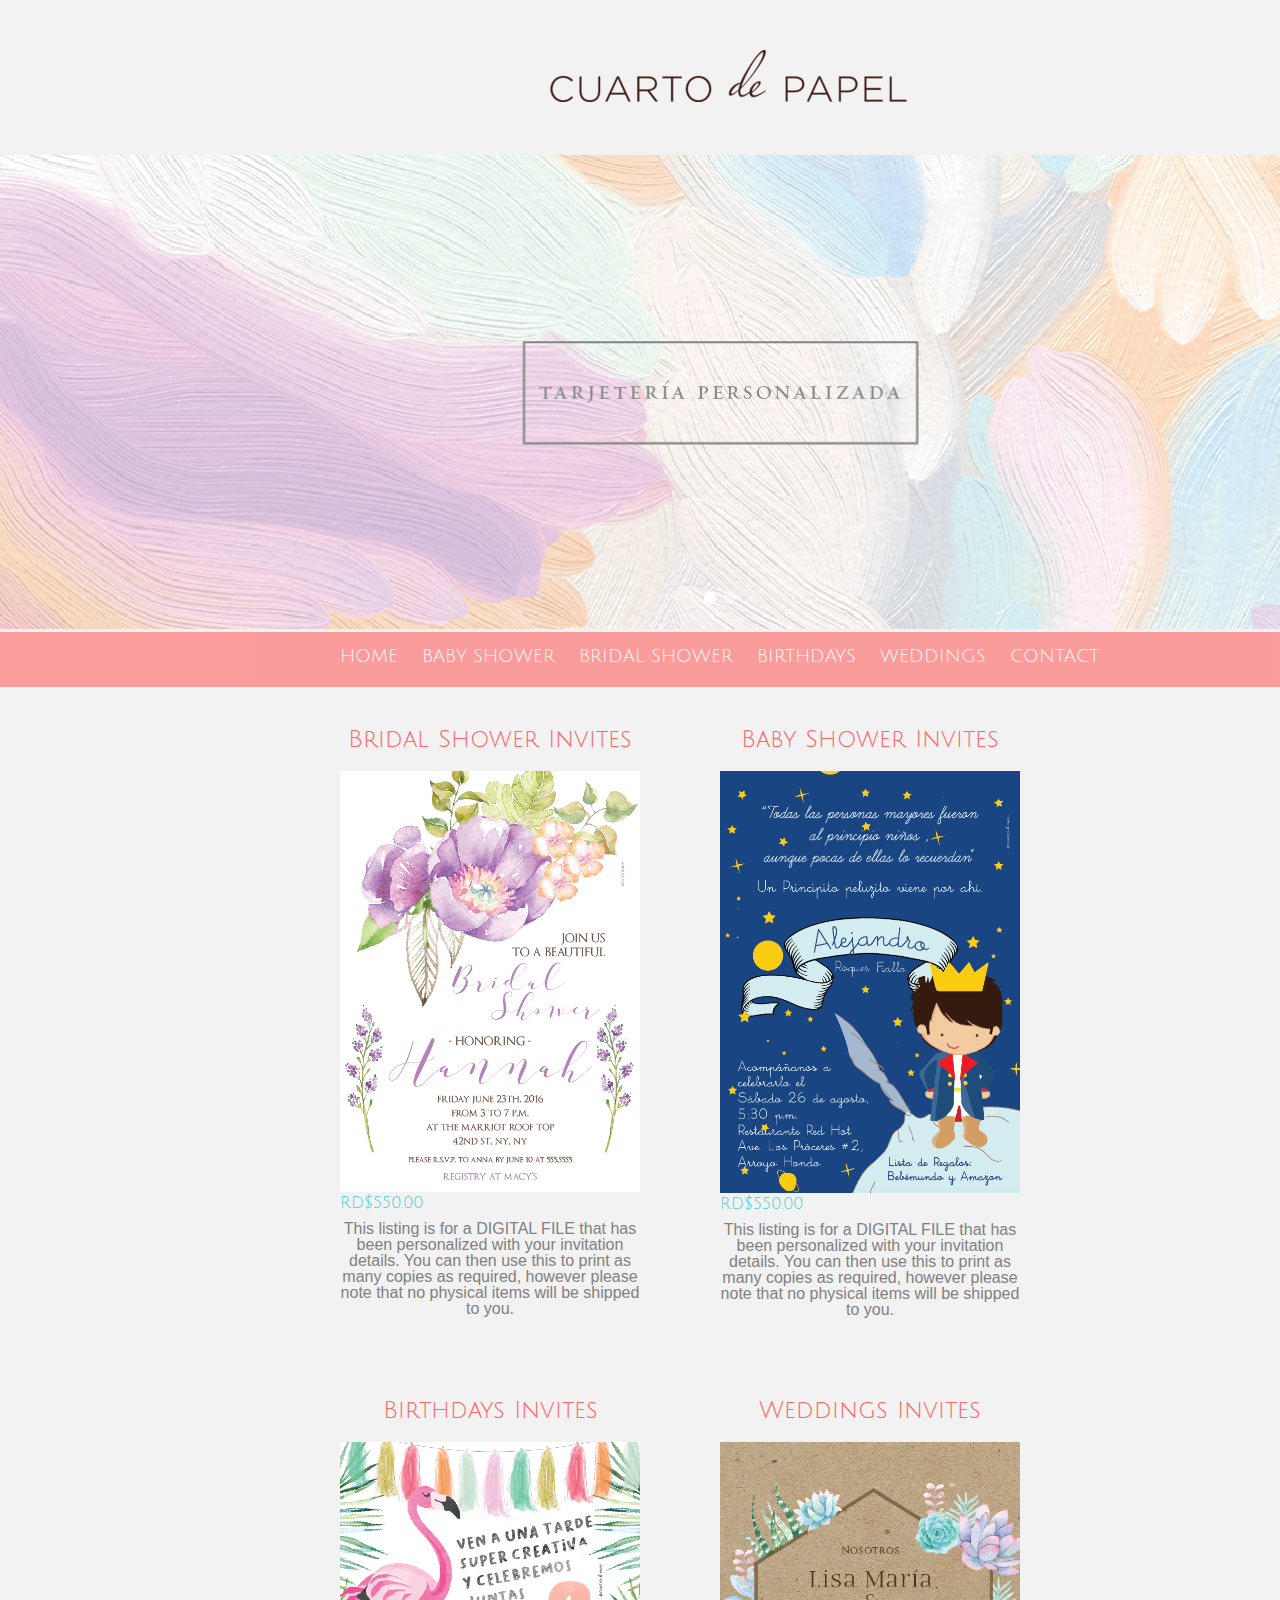
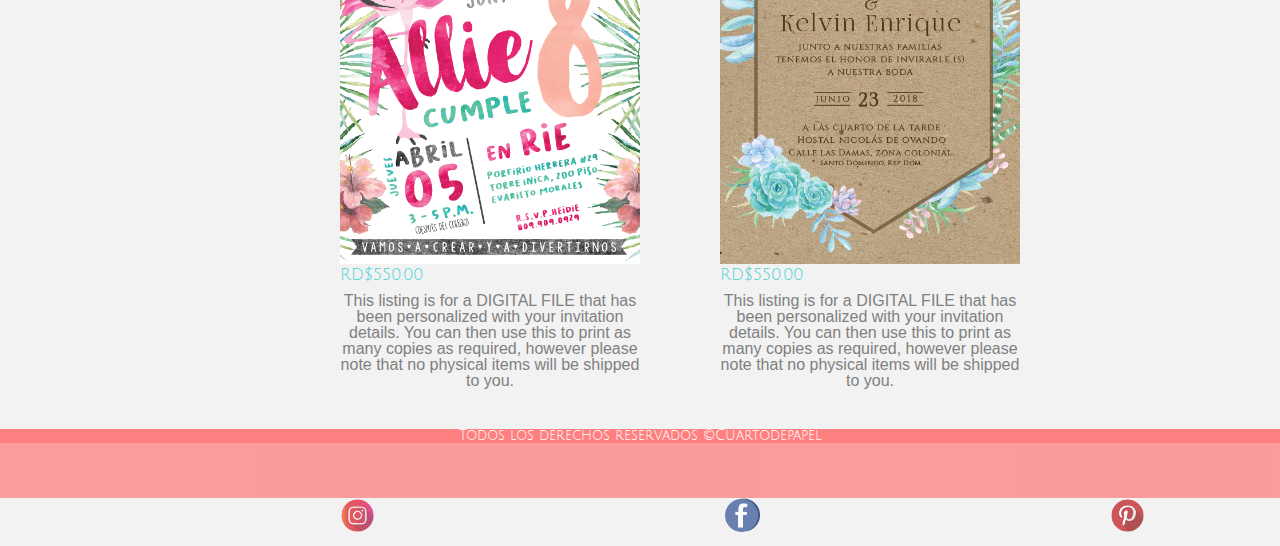
<file: index.html>
<!DOCTYPE html>
<html lang="en">
<head>
	<meta charset="UTF-8">
	<title>Cuarto de Papel Home</title>
	<link rel="stylesheet"  href="css/reset.css">
	<link rel="stylesheet"  href="css/style.css">

	<link href="https://fonts.googleapis.com/css?family=Julius+Sans+One|Oxygen|Parisienne" rel="stylesheet">

</head>
<body>
	<header>
		<h1>
			<img src="img/logo.png" alt="Logo"/>
		</h1>
		<img src="img/hd.jpg" alt="Tarjeteria"/>
	</header>

	
	<nav>
		<ul style="list-style-type:none">
			<li><a href="index.html">Home</a></li>
			<li><a href="baby.html">Baby Shower</a></li>
			<li><a href="bridal.html">Bridal Shower</a></li>
			<li><a href="birth.html">Birthdays</li>
			<li>Weddings</li>
			<li>Contact</li>
		</ul>
	</nav>

	<section>
		<article>
			<div class="homerow">
				<div class="homecolumn">
					<h2>Bridal Shower Invites</h2>
						<img src="img/bridal.jpg" alt="Bridal">
							<h4>RD$550.00</h4>
								<p>This listing is for a DIGITAL FILE that has been personalized with your invitation details. You can then use this to print as many copies as required, however please note that no physical items will be shipped to you.</p>
				</div>
				<div class="homecolumn">
					<h2>Baby Shower Invites</h2>
						<img src="img/prince.jpg" alt="Baby Shower">
							<h4>RD$550.00</h4>
								<p>This listing is for a DIGITAL FILE that has been personalized with your invitation details. You can then use this to print as many copies as required, however please note that no physical items will be shipped to you.</p>
				</div>
			</div>

			<div class="homerow">
				<div class="homecolumn">
					<h2>Birthdays Invites</h2>
						<img src="img/flam.jpg" alt="Birthdays">
							<h4>RD$550.00</h4>
								<p>This listing is for a DIGITAL FILE that has been personalized with your invitation details. You can then use this to print as many copies as required, however please note that no physical items will be shipped to you.</p>
				</div>
				<div class="homecolumn">
					<h2>Weddings Invites</h2>
						<img src="img/wed.jpg" alt="Weddings">
							<h4>RD$550.00</h4>
								<p>This listing is for a DIGITAL FILE that has been personalized with your invitation details. You can then use this to print as many copies as required, however please note that no physical items will be shipped to you.</p>
				</div>
			</div>		
		</article>
	</section>
	
	<footer>
		<p>Todos los derechos reservados ©Cuartodepapel </p>
  			<ul class="social">
				<li>
					<a href="http://www.instagram.com/cuartodepapel"> 
					<img src="img/ig.png" alt="Instragram">
					</a>
  				</li>
				<li>
					<a href="http://www.facebook.com/cuartodepapel"> 
					<img src="img/fb.png" alt="Facebook">
					</a>
				</li>
				<li>
					<a href="http://www.pinterest.com/cuartodepapel"> 
					<img src="img/pin.png" alt="Catálogo"> 
					</a>
				</li>
			</ul>	
	</footer>	

</body>
</html>
</file>
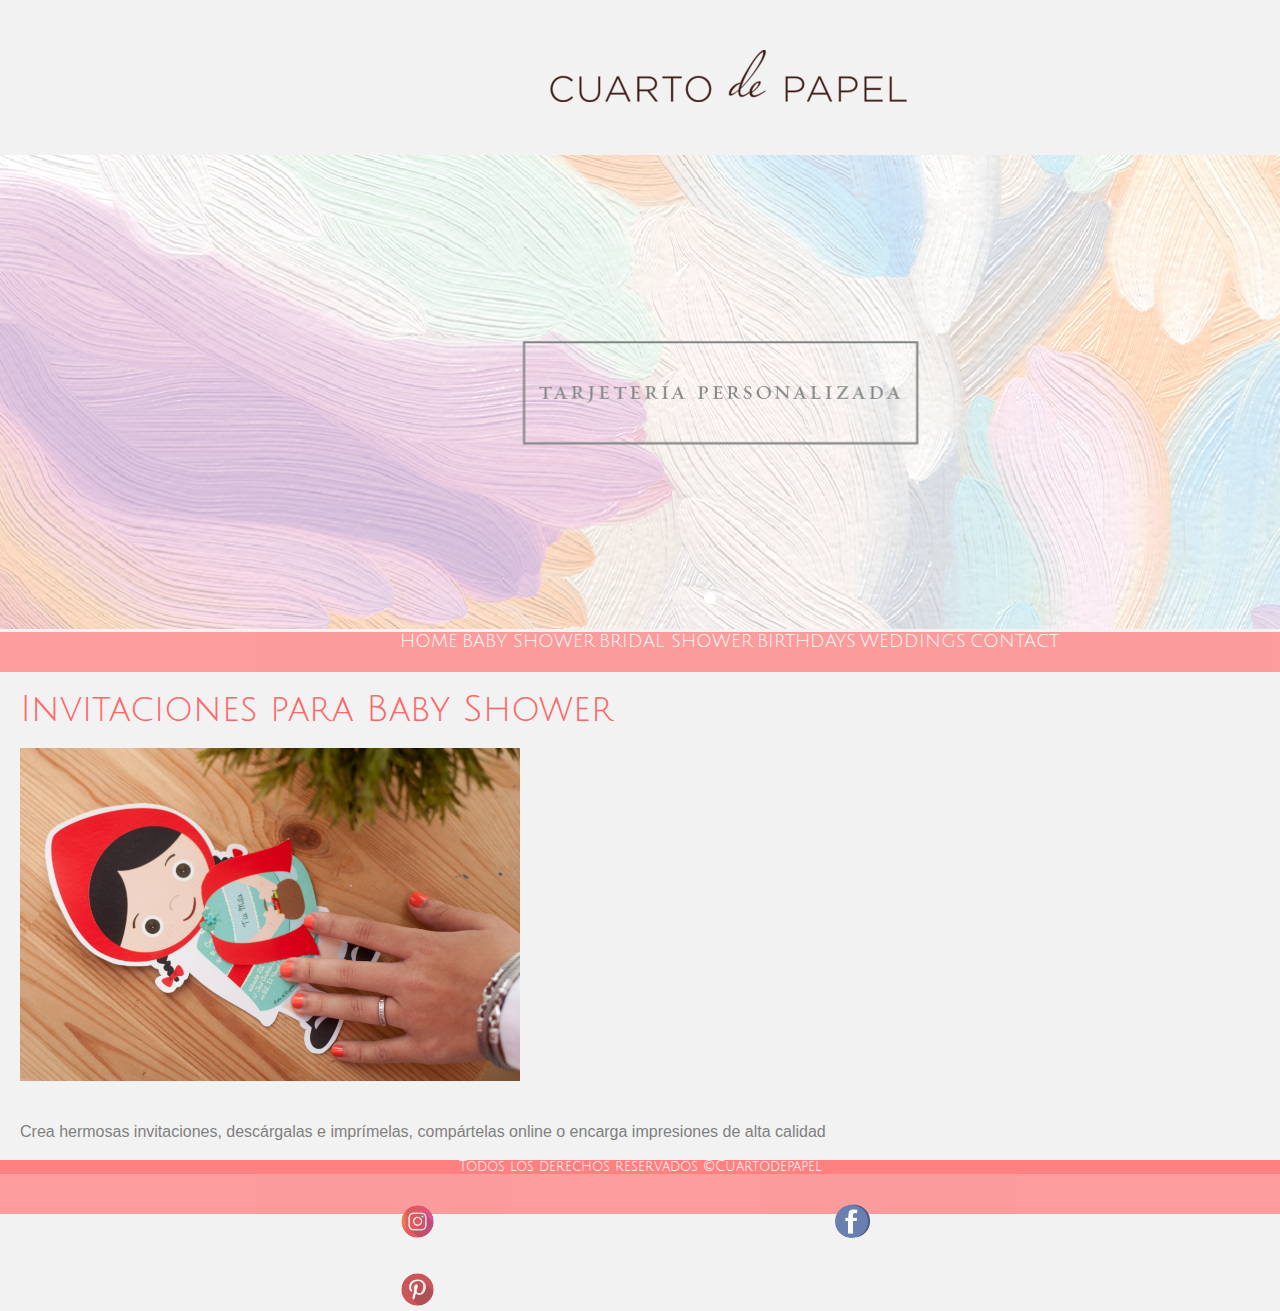
<file: baby.html>
<!DOCTYPE html>
<html lang="en">
<head>
	<meta charset="UTF-8">
	<title>Baby Shower</title>
	<link rel="stylesheet"  href="css/reset.css">
	<link rel="stylesheet"  href="css/baby.css">
	<link href="https://fonts.googleapis.com/css?family=Julius+Sans+One|Oxygen|Parisienne" rel="stylesheet">

</head>
<body>
	<header>
		<h1>
			<img src="img/logo.png" alt="Logo"/>
		</h1>
		<img src="img/hd.jpg" alt="Tarjeteria"/>
	</header>

	
	<nav>
		<ul style="list-style-type:none">
			<li><a href="index.html" target="_blank">Home</a></li>
			<li><a href="baby.html" target="_blank">Baby Shower</a></li>
			<li><a href="bridal.html" target="_blank">Bridal Shower</a></li>
			<li><a href="birth.html" target="_blank">Birthdays</li>
			<li>Weddings</li>
			<li>Contact</li>
		</ul>
	</nav>

	<section>
		<h1>Invitaciones para Baby Shower</h1>
			<img src="img/cap.jpg" alt="Red Riding hood"/>
			<p>Crea hermosas invitaciones, descárgalas e imprímelas, compártelas online o encarga impresiones de alta calidad</p>
	</section>



	<footer>
		<p>Todos los derechos reservados ©Cuartodepapel </p>
  			<ul class="social">
				<li>
					<a href="http://www.instagram.com/cuartodepapel"> 
					<img src="img/ig.png" alt="Instragram">
					</a>
  				</li>
				<li>
					<a href="http://www.facebook.com/cuartodepapel"> 
					<img src="img/fb.png" alt="Facebook">
					</a>
				</li>
				<li>
					<a href="http://www.pinterest.com/cuartodepapel"> 
					<img src="img/pin.png" alt="Catálogo"> 
					</a>
				</li>
			</ul>	
	</footer>	

</body>
</html>
</file>
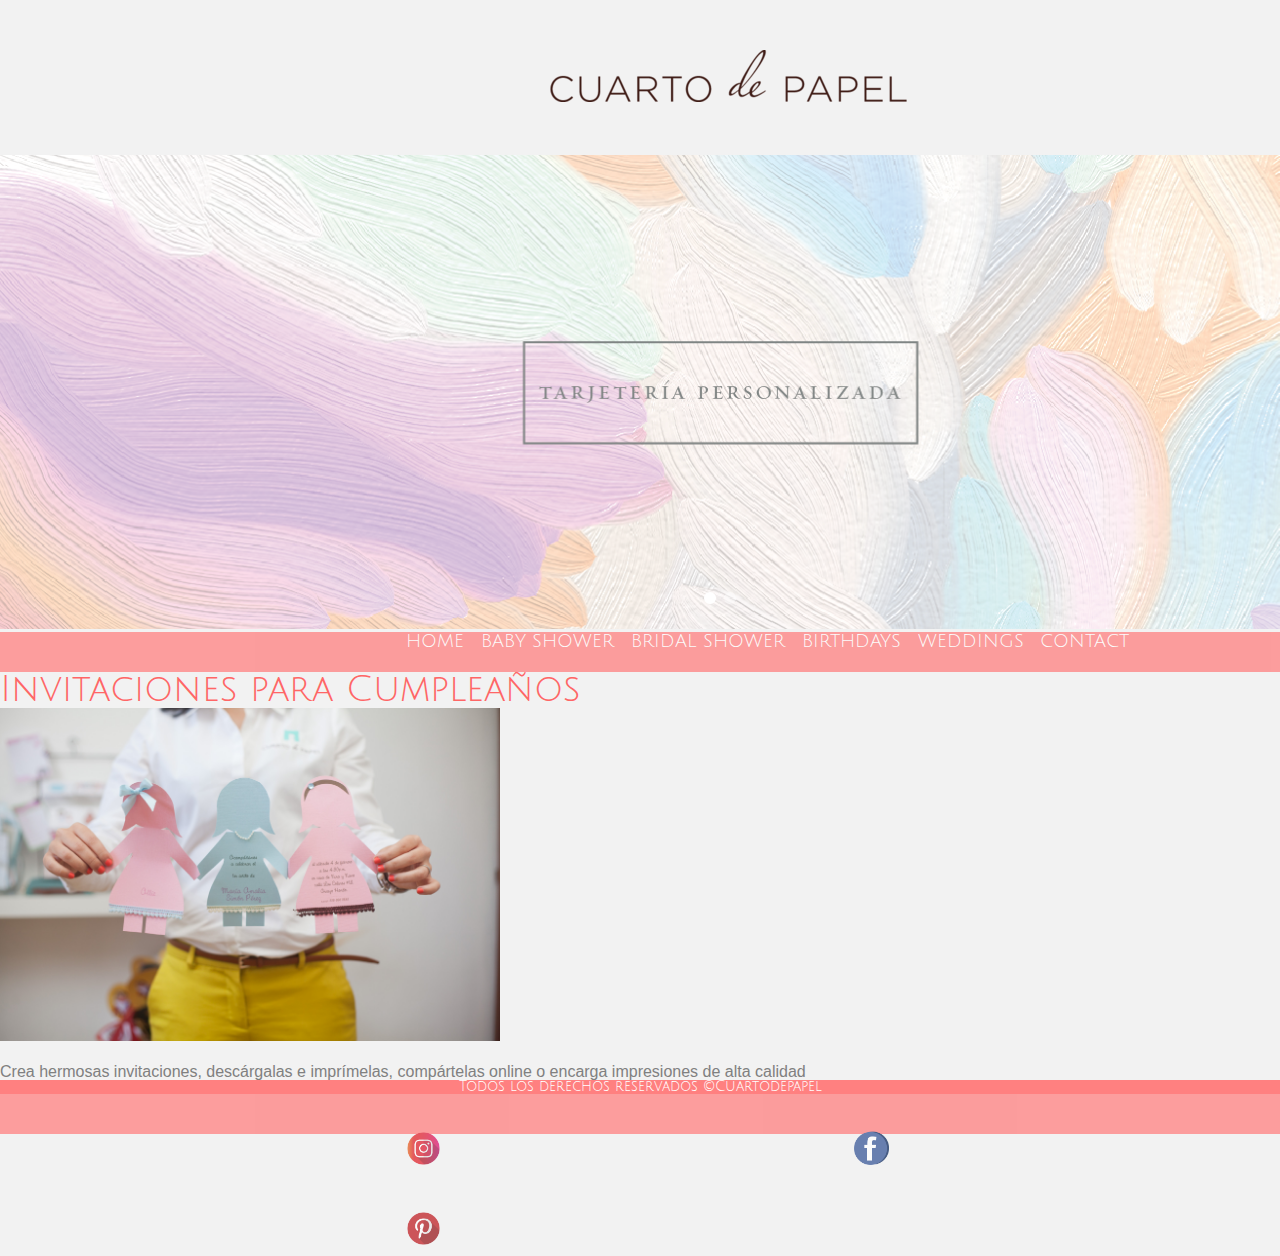
<file: birth.html>
<!DOCTYPE html>
<html lang="en">
<head>
	<meta charset="UTF-8">
	<title>Birthdays</title>
	<link rel="stylesheet"  href="css/birth.css">
	<link rel="stylesheet"  href="css/reset.css">
	<link href="https://fonts.googleapis.com/css?family=Julius+Sans+One|Oxygen|Parisienne" rel="stylesheet">

</head>
<body>
	<header>
		<h1>
			<img src="img/logo.png" alt="Logo"/>
		</h1>
		<img src="img/hd.jpg" alt="Tarjeteria"/>
	</header>
	
	<nav>
		<ul style="list-style-type:none">
			<li><a href="index.html" target="_blank">Home</a></li>
			<li><a href="baby.html" target="_blank">Baby Shower</a></li>
			<li><a href="bridal.html" target="_blank">Bridal Shower</a></li>
			<li><a href="birth.html" target="_blank">Birthdays</li>
			<li>Weddings</li>
			<li>Contact</li>
		</ul>
	</nav>

	<section>
		<h1>Invitaciones para Cumpleaños</h1>
			<img src="img/doll.jpg" alt="PaperDollsInvite"/>
			<p>Crea hermosas invitaciones, descárgalas e imprímelas, compártelas online o encarga impresiones de alta calidad</p>
	</section>

	<footer>
		<p>Todos los derechos reservados ©Cuartodepapel </p>
  			<ul class="social">
				<li>
					<a href="http://www.instagram.com/cuartodepapel"> 
					<img src="img/ig.png" alt="Instragram">
					</a>
  				</li>
				<li>
					<a href="http://www.facebook.com/cuartodepapel"> 
					<img src="img/fb.png" alt="Facebook">
					</a>
				</li>
				<li>
					<a href="http://www.pinterest.com/cuartodepapel"> 
					<img src="img/pin.png" alt="Catálogo"> 
					</a>
				</li>
			</ul>	
	</footer>	

</body>
</html>
</file>
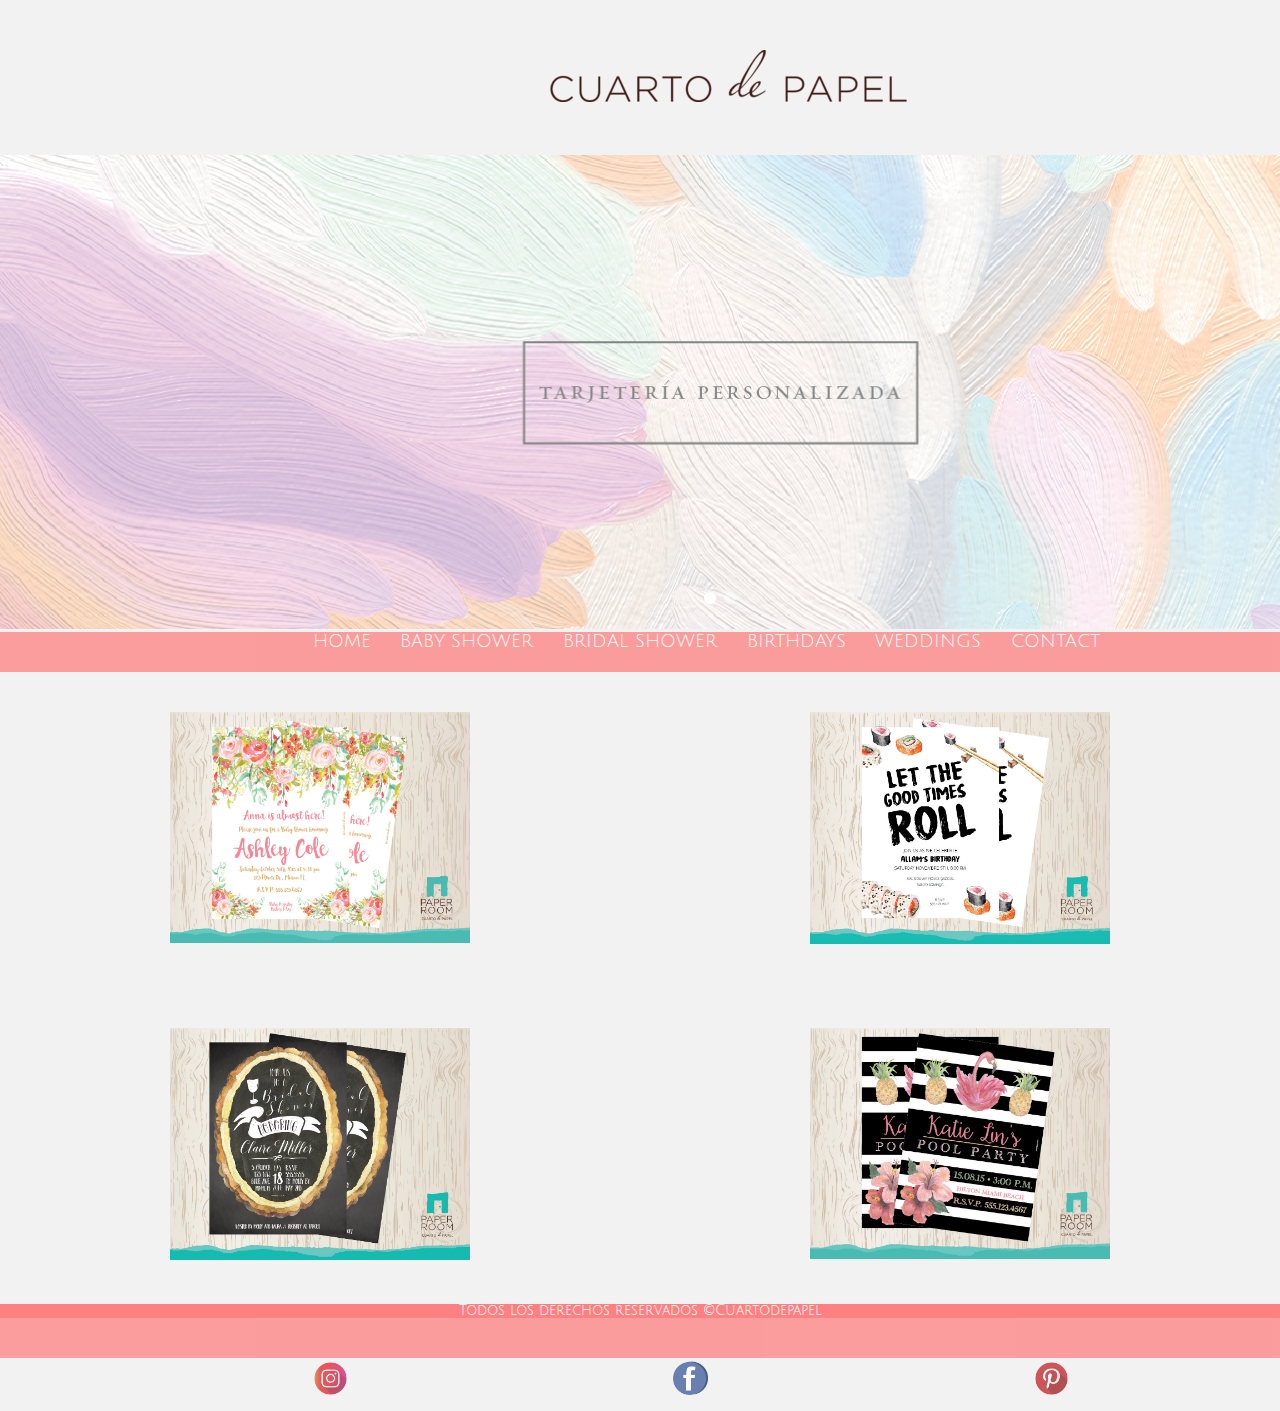
<file: bridal.html>
<!DOCTYPE html>
<html lang="en">
<head>
	<meta charset="UTF-8">
	<title>Bridal</title>
	<link rel="stylesheet"  href="css/reset.css">
	<link rel="stylesheet"  href="css/bridal.css">
	<link href="https://fonts.googleapis.com/css?family=Julius+Sans+One|Oxygen|Parisienne" rel="stylesheet">

</head>
<body>
	<header>
		<h1>
			<img src="img/logo.png" alt="Logo"/>
		</h1>
		<img src="img/hd.jpg" alt="Tarjeteria"/>
	</header>

	
	<nav>
		<ul style="list-style-type:none">
			<li><a href="index.html" target="_blank">Home</a></li>
			<li><a href="baby.html" target="_blank">Baby Shower</a></li>
			<li><a href="bridal.html" target="_blank">Bridal Shower</a></li>
			<li><a href="birth.html" target="_blank">Birthdays</li>
			<li>Weddings</li>
			<li>Contact</li>
		</ul>
	</nav>

	<body>
	<link href="https://fonts.googleapis.com/css?family=Amatic+SC|Gaegu" rel="stylesheet">
	
	<div class="row">
		<div class="column">
				<img src="img/bridal2.jpg" alt="Flores">
			</div>

		<div class="column">
				<img src="img/bridal3.jpg" alt="Sushi">
		</div>
	</div>
		<div class="row">
			<div class="column">

					<img src="img/bridal1.jpg" alt="Chalk">
			</div>
	
	
		<div class="column">
				<img src="img/bridal4.jpg" alt="Flamingo">
		</div>	

	</div>

	<footer>
		<p>Todos los derechos reservados ©Cuartodepapel </p>
  			<ul class="social">
				<li>
					<a href="http://www.instagram.com/cuartodepapel"> 
					<img src="img/ig.png" alt="Instragram">
					</a>
  				</li>
				<li>
					<a href="http://www.facebook.com/cuartodepapel"> 
					<img src="img/fb.png" alt="Facebook">
					</a>
				</li>
				<li>
					<a href="http://www.pinterest.com/cuartodepapel"> 
					<img src="img/pin.png" alt="Catálogo"> 
					</a>
				</li>
			</ul>	
	</footer>	

</body>
</html>
</file>
<file: css/style.css>
body {
	background-color: #f2f2f2;
}

a{
	text-decoration: none;
	color: white;
}
header h1 {
	margin-left: 550px;
}

header img {
	margin-top: 50px;

}

ul {
	background-color: #ff8080;
	height: 40px;
	opacity: 0.75;
	margin-top: auto;
	text-indent: 330px;
	padding-top: 15px;

}

ul li{
	display: inline;
	color: white;
	font-family: 'Julius Sans One', sans-serif;
	text-transform: uppercase;
	font-size: 18px;
	padding: 10px;
}

.homerow{
	display: flex;
	margin-left: 300px;
	width: 250px;
}

.homerow div img{
	width: 300px;
	margin-top: 20px;
}


.homecolumn{
	flex: 1;
	margin: 20px;
	padding: 20px;
	width: 400px;

}

.homecolumn p{
	width: 300px;
	color: gray;
	font-family: 'Helvetica';
	margin-top: 10px;
	text-align: center;

}

.homecolumn h2{
	color: #ff6666;
	font-family: 'Julius Sans One', sans-serif;
	font-size: 24px;
	text-align: center;
}

.homecolumn h4{
	color: #47d1d1;
	font-family: 'Julius Sans One', sans-serif;
}

footer p{
	background-color: #ff8080;
	font-family: 'Julius Sans One', cursive;
	color: white;
	font-size: 14px;
	text-align: center;
}

footer img{
	width: 35px;
}

.social{
	margin: auto;
}

.social li{
	float: left;
	margin-top: 30px;
}
</file>
<file: css/baby.css>
body{
	background-color: #f2f2f2;
}

a{
	text-decoration: none;
	color: white;
}

header h1 {
	margin-left: 550px;
}

header img {
	margin-top: 50px;

}

ul {
	background-color: #ff8080;
	height: 40px;
	opacity: 0.75;
	margin-top: auto;
	text-indent: 400px;

}

ul li{
	display: inline;
	color: white;
	font-family: 'Julius Sans One', sans-serif;
	text-transform: uppercase;
	font-size: 18px;

}

section h1{
	color: #ff6666;
	font-family: 'Julius Sans One', cursive;
	font-size: 36px;
	padding: 20px;
	
}

section img{
	width: 500px;
	padding-left: 20px;

}

section p{
	font-family: 'Helvetica';
	margin-top: 20px;
	color: grey;
	padding: 20px;
}

footer p{
	background-color: #ff8080;
	font-family: 'Julius Sans One', cursive;
	color: white;
	font-size: 14px;
	text-align: center;
}

footer img{
	width: 35px;
}

.social{
	margin: auto;
}

.social li{
	float: left;
	margin-top: 30px;
}
</file>
<file: css/birth.css>
body {
	background-color: #f2f2f2;
}

a{
	text-decoration: none;
	color: white;
}

header h1 {
	margin-left: 550px;
}

header img {
	margin-top: 50px;

}

ul {
	background-color: #ff8080;
	height: 40px;
	opacity: 0.75;
	margin-top: auto;
	text-indent: 400px;

}

ul li{
	display: inline;
	color: white;
	font-family: 'Julius Sans One', sans-serif;
	text-transform: uppercase;
	font-size: 18px;
	padding: 0.5%
}

section h1{
	color: #ff6666;
	font-family: 'Julius Sans One', cursive;
	font-size: 36px;
	
}

section img{
	width: 500px;

}

section p{
	font-family: 'Helvetica';
	margin-top: 20px;
	color: grey;
}

footer p{
	background-color: #ff8080;
	font-family: 'Julius Sans One', cursive;
	color: white;
	font-size: 14px;
	text-align: center;
}

footer img{
	width: 35px;
}

.social{
	margin: auto;
}

.social li{
	float: left;
	margin-top: 30px;
}
</file>
<file: css/bridal.css>
body {
	background-color: #f2f2f2;
}

a{
	text-decoration: none;
	color: white;
}
header h1 {
	margin-left: 550px;
}

header img {
	margin-top: 50px;

}

ul {
	background-color: #ff8080;
	height: 40px;
	opacity: 0.75;
	margin-top: auto;
	text-indent: 300px;

}

ul li{
	display: inline;
	color: white;
	font-family: 'Julius Sans One', sans-serif;
	text-transform: uppercase;
	font-size: 18px;
	padding: 1%
}

.row{
	display: flex;
}

h2{
	color: #ff6666;
}

.column{
	flex: 1;
	text-align: center;
	margin: 20px;
	padding: 20px;
	font-family: 'Julius Sans One', cursive;
	font-size: 24px;

}

.row div img{
	width: 300px;
}

footer p{
	background-color: #ff8080;
	font-family: 'Julius Sans One', cursive;
	color: white;
	font-size: 14px;
	text-align: center;
}

footer img{
	width: 35px;
}

.social{
	margin: auto;
}

.social li{
	float: left;
	margin-top: 30px;
}
</file>
